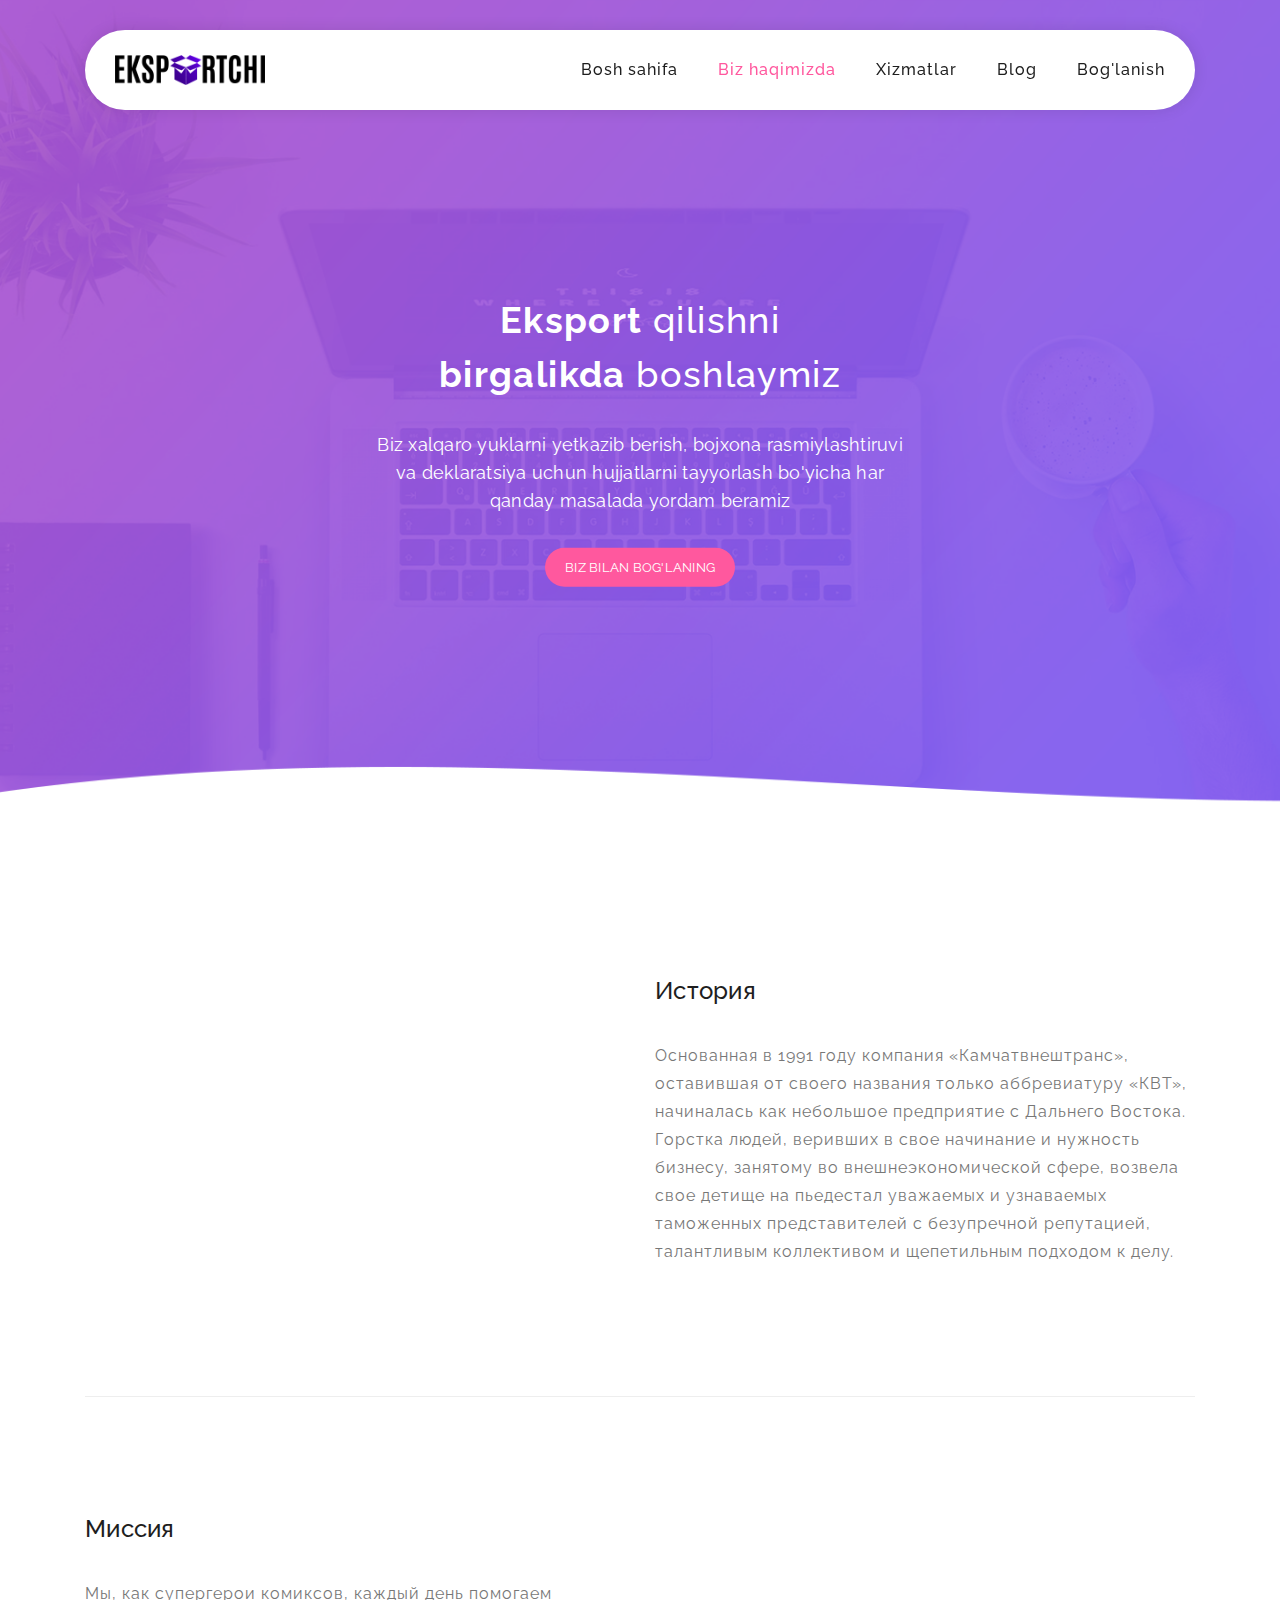
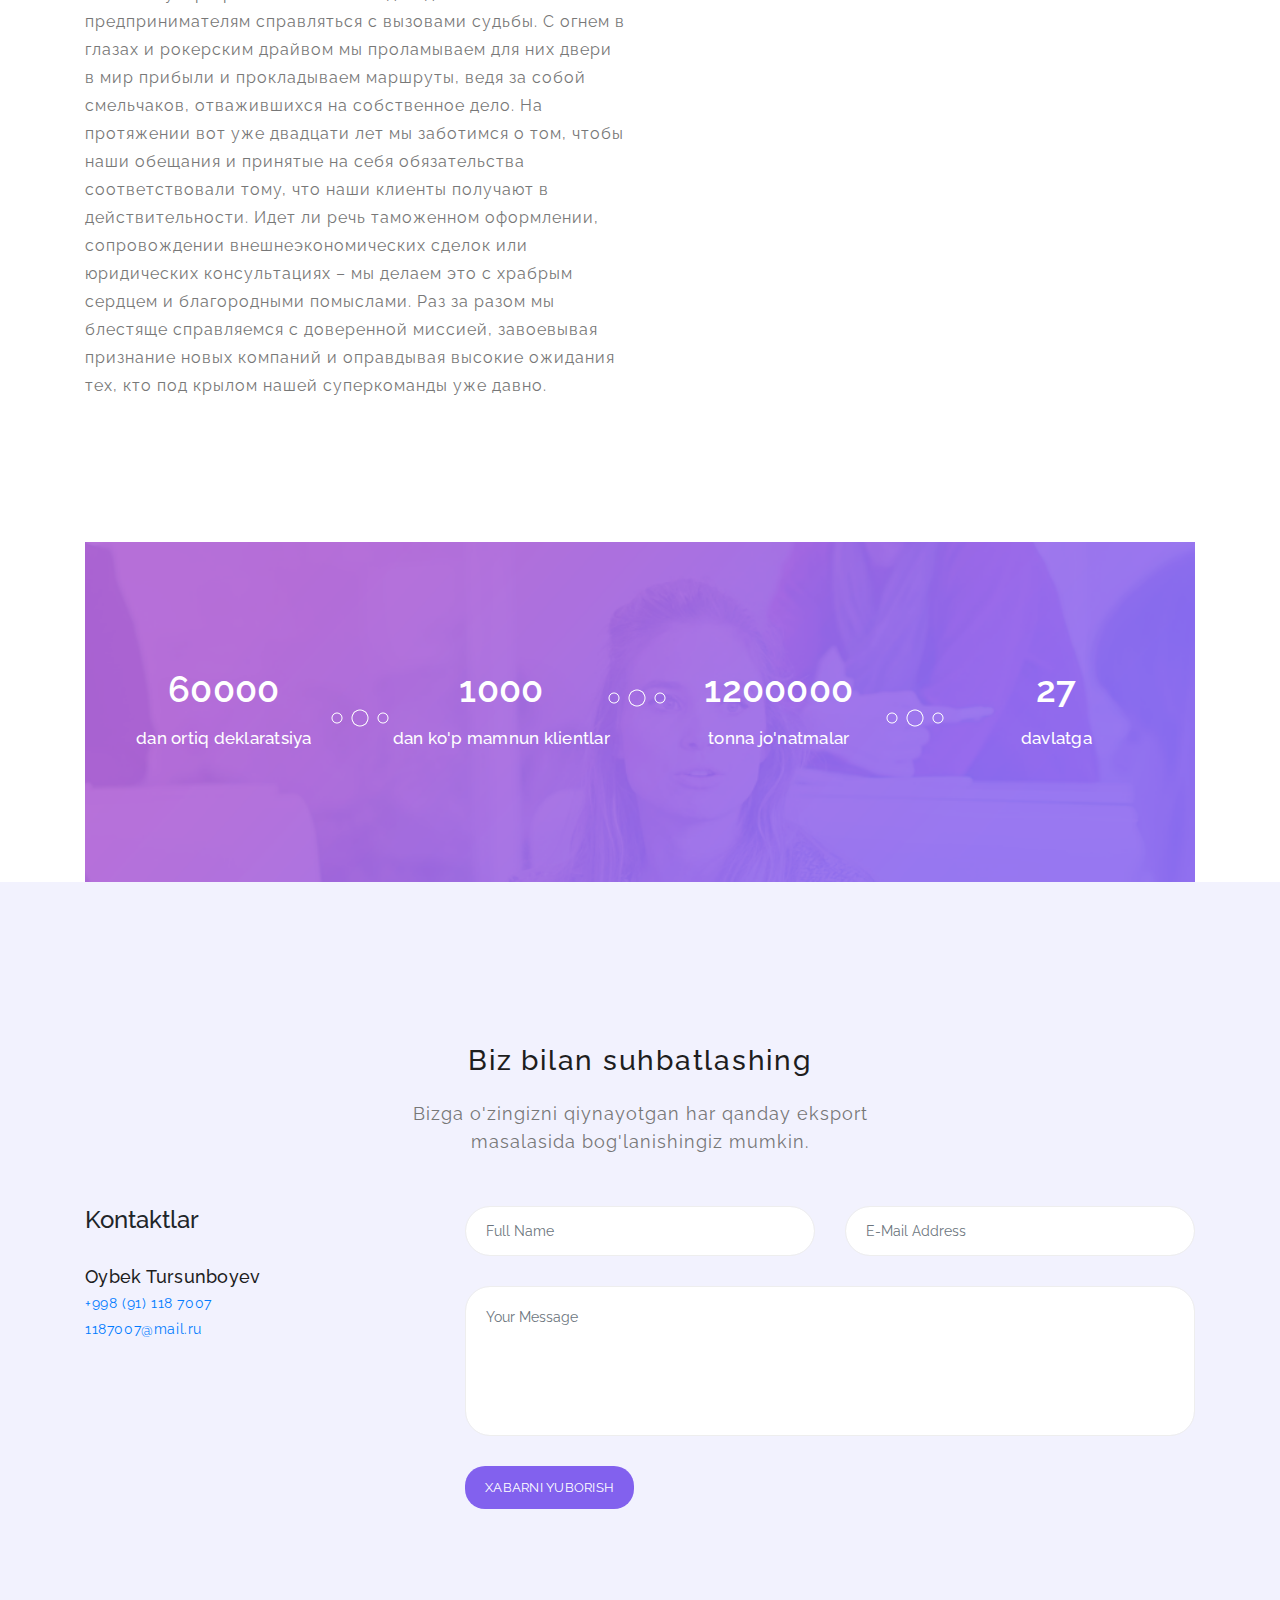
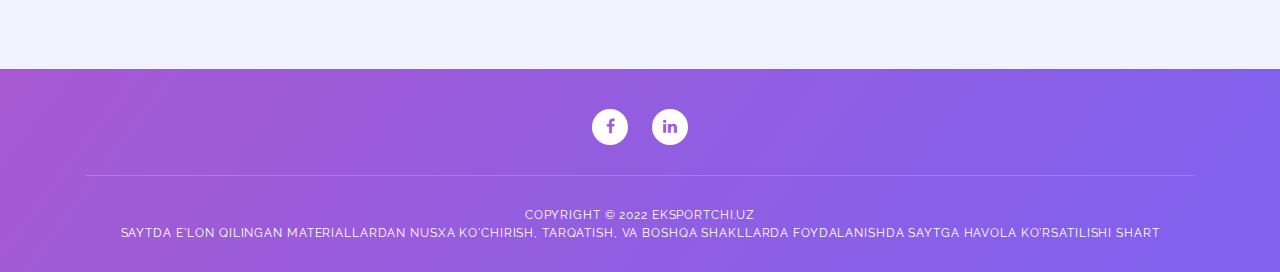
<file: aboutus.html>
<!DOCTYPE html>
<html lang="en">

<head>

    <meta name="title" content="Eksportga ko'maklashish markazi">
    <meta name="description"
        content="Eksportchilar uchun har qanday turdagi maxsulotlarni xorijiy davlatlarga yuborishda amaliy yordam.">
    <meta name="keywords" content="eksport, exsport, deklarant, broker, bojxona, kontrakt, shartnoma">
    <meta name="robots" content="index, follow">
    <meta http-equiv="Content-Type" content="text/html; charset=utf-8">
    <meta name="language" content="Russian">
    <meta name="revisit-after" content="10 days">
    <meta name="author" content="Oybek Tursunboyev">
    <meta charset="utf-8">
    <meta name="viewport" content="width=device-width, initial-scale=1, shrink-to-fit=no">
    <link href="https://fonts.googleapis.com/css?family=Raleway:100,300,400,500,700,900" rel="stylesheet">

    <title>Eksportga ko'maklashish markazi</title>

    <!-- Additional CSS Files -->
    <link rel="apple-touch-icon" sizes="180x180" href="/apple-touch-icon.png">
    <link rel="icon" type="image/png" sizes="32x32" href="/favicon-32x32.png">
    <link rel="icon" type="image/png" sizes="16x16" href="/favicon-16x16.png">
    <link rel="manifest" href="/site.webmanifest">
    <link rel="mask-icon" href="/safari-pinned-tab.svg" color="#5000bb">
    <meta name="msapplication-TileColor" content="#3a0088">
    <meta name="theme-color" content="#3a0088">

    <link rel="stylesheet" type="text/css" href="assets/css/bootstrap.min.css">

    <link rel="stylesheet" type="text/css" href="assets/css/font-awesome.css">

    <link rel="stylesheet" href="assets/css/templatemo-softy-pinko.css">

</head>

<body>

    <!-- ***** Preloader Start ***** -->
    <div id="preloader">
        <div class="jumper">
            <div></div>
            <div></div>
            <div></div>
        </div>
    </div>
    <!-- ***** Preloader End ***** -->


    <!-- ***** Header Area Start ***** -->
    <header class="header-area header-sticky">
        <div class="container">
            <div class="row">
                <div class="col-12">
                    <nav class="main-nav">
                        <!-- ***** Logo Start ***** -->
                        <a href="#" class="logo">
                            <img src="assets/images/logo.png" alt="eksportchi.uz" width="150" />
                        </a>
                        <!-- ***** Logo End ***** -->
                        <!-- ***** Menu Start ***** -->
                        <ul class="nav">
                            <li><a href="/index.html">Bosh sahifa</a></li>
                            <li><a href="/aboutus.html" class="active">Biz haqimizda</a></li>
                            <li><a href="/services.html">Xizmatlar</a></li>
                            <li><a href="/blog.html">Blog</a></li>
                            <li><a href="/contact.html">Bog'lanish</a></li>
                        </ul>
                        <a class='menu-trigger'>
                            <span>Menu</span>
                        </a>
                        <!-- ***** Menu End ***** -->
                    </nav>
                </div>
            </div>
        </div>
    </header>
    <!-- ***** Header Area End ***** -->

    <!-- ***** Welcome Area Start ***** -->
    <div class="welcome-area" id="welcome">

        <!-- ***** Header Text Start ***** -->
        <div class="header-text">
            <div class="container">
                <div class="row">
                    <div class="offset-xl-3 col-xl-6 offset-lg-2 col-lg-8 col-md-12 col-sm-12">
                        <h1><strong>Eksport</strong> qilishni <br> <strong>birgalikda</strong> boshlaymiz
                        </h1>
                        <p>Biz xalqaro yuklarni yetkazib berish, bojxona rasmiylashtiruvi va deklaratsiya uchun
                            hujjatlarni tayyorlash bo'yicha har qanday masalada yordam beramiz</p>
                        <a href="/contact.html" class="main-button-slider">Biz bilan bog'laning</a>
                    </div>
                </div>
            </div>
        </div>
        <!-- ***** Header Text End ***** -->
    </div>
    <!-- ***** Welcome Area End ***** -->

    <!-- ***** Features Big Item Start ***** -->
    <section class="section padding-top-70 padding-bottom-0" id="features">
        <div class="container">
            <div class="row">
                <div class="col-lg-5 col-md-12 col-sm-12 align-self-center"
                    data-scroll-reveal="enter left move 30px over 0.6s after 0.4s">
                    <img src="assets/images/aboutus.webp" class="rounded-lg img-fluid d-block mx-auto" alt="App">
                </div>
                <div class="col-lg-1"></div>
                <div class="col-lg-6 col-md-12 col-sm-12 align-self-center mobile-top-fix">
                    <div class="left-heading">
                        <h2 class="section-title">История</h2>
                    </div>
                    <div class="left-text">
                        <p>Основанная в 1991 году компания «Камчатвнештранс», оставившая от своего названия только
                            аббревиатуру «КВТ», начиналась как небольшое предприятие с Дальнего Востока. Горстка людей,
                            веривших в свое начинание и нужность бизнесу, занятому во внешнеэкономической сфере, возвела
                            свое детище на пьедестал уважаемых и узнаваемых таможенных представителей с безупречной
                            репутацией, талантливым коллективом и щепетильным подходом к делу.</p>
                    </div>
                </div>
            </div>
            <div class="row">
                <div class="col-lg-12">
                    <div class="hr"></div>
                </div>
            </div>
        </div>
    </section>
    <!-- ***** Features Big Item End ***** -->

    <!-- ***** Features Big Item Start ***** -->
    <section class="section padding-bottom-100">
        <div class="container">
            <div class="row">
                <div class="col-lg-6 col-md-12 col-sm-12 align-self-center mobile-bottom-fix">
                    <div class="left-heading">
                        <h2 class="section-title">Миссия</h2>
                    </div>
                    <div class="left-text">
                        <p>Мы, как супергерои комиксов, каждый день помогаем предпринимателям справляться с вызовами
                            судьбы. С огнем в глазах и рокерским драйвом мы проламываем для них двери в мир прибыли и
                            прокладываем маршруты, ведя за собой смельчаков, отважившихся на собственное дело. На
                            протяжении вот уже двадцати лет мы заботимся о том, чтобы наши обещания и принятые на себя
                            обязательства соответствовали тому, что наши клиенты получают в действительности. Идет ли
                            речь таможенном оформлении, сопровождении внешнеэкономических сделок или юридических
                            консультациях – мы делаем это с храбрым сердцем и благородными помыслами. Раз за разом мы
                            блестяще справляемся с доверенной миссией, завоевывая признание новых компаний и оправдывая
                            высокие ожидания тех, кто под крылом нашей суперкоманды уже давно.</p>
                    </div>
                </div>
                <div class="col-lg-1"></div>
                <div class="col-lg-5 col-md-12 col-sm-12 align-self-center mobile-bottom-fix-big"
                    data-scroll-reveal="enter right move 30px over 0.6s after 0.4s">
                    <img src="assets/images/aboutus-img.webp" class="rounded-lg img-fluid d-block mx-auto" alt="App">
                </div>
            </div>
        </div>
    </section>
    <!-- ***** Features Big Item End ***** -->

    <div class="container">
        <div class="stats counter">
            <div class="stats__content content">
                <div class="row w-100 m-0">
                    <div class="col-lg-3 col-md-6 col-sm-12">
                        <div class="count-item decoration-bottom">
                            <strong>60000</strong>
                            <span>dan ortiq deklaratsiya</span>
                        </div>
                    </div>
                    <div class="col-lg-3 col-md-6 col-sm-12">
                        <div class="count-item decoration-top">
                            <strong>1000</strong>
                            <span>dan ko'p mamnun klientlar</span>
                        </div>
                    </div>
                    <div class="col-lg-3 col-md-6 col-sm-12">
                        <div class="count-item decoration-bottom">
                            <strong>1200000</strong>
                            <span>tonna jo'natmalar</span>
                        </div>
                    </div>
                    <div class="col-lg-3 col-md-6 col-sm-12">
                        <div class="count-item">
                            <strong>27</strong>
                            <span>davlatga</span>
                        </div>
                    </div>
                </div>
            </div>
        </div>
    </div>

    <!-- ***** Contact Us Start ***** -->
    <section class="section colored" id="contact-us">
        <div class="container">
            <!-- ***** Section Title Start ***** -->
            <div class="row">
                <div class="col-lg-12">
                    <div class="center-heading">
                        <h2 class="section-title">Biz bilan suhbatlashing</h2>
                    </div>
                </div>
                <div class="offset-lg-3 col-lg-6">
                    <div class="center-text">
                        <p>Bizga o'zingizni qiynayotgan har qanday eksport masalasida bog'lanishingiz mumkin.</p>
                    </div>
                </div>
            </div>
            <!-- ***** Section Title End ***** -->

            <div class="row">
                <!-- ***** Contact Text Start ***** -->
                <div class="col-lg-4 col-md-6 col-sm-12">
                    <h4 class="margin-bottom-30">Kontaktlar</h4>
                    <div class="contact-text">
                        <h5>Oybek Tursunboyev</h5>
                        <a href="tel:+998911187007">+998 (91) 118 7007</a><br>
                        <a href="mailto:1187007@mail.ru">1187007@mail.ru</a>
                    </div>
                </div>
                <!-- ***** Contact Text End ***** -->

                <!-- ***** Contact Form Start ***** -->
                <div class="col-lg-8 col-md-6 col-sm-12">
                    <div class="contact-form">
                        <form id="contact" action="" method="get">
                            <div class="row">
                                <div class="col-lg-6 col-md-12 col-sm-12">
                                    <fieldset>
                                        <input name="name" type="text" class="form-control" id="name"
                                            placeholder="Full Name" required="">
                                    </fieldset>
                                </div>
                                <div class="col-lg-6 col-md-12 col-sm-12">
                                    <fieldset>
                                        <input name="email" type="email" class="form-control" id="email"
                                            placeholder="E-Mail Address" required="">
                                    </fieldset>
                                </div>
                                <div class="col-lg-12">
                                    <fieldset>
                                        <textarea name="message" rows="6" class="form-control" id="message"
                                            placeholder="Your Message" required=""></textarea>
                                    </fieldset>
                                </div>
                                <div class="col-lg-12">
                                    <fieldset>
                                        <button type="submit" id="form-submit" class="main-button">Xabarni
                                            yuborish</button>
                                    </fieldset>
                                </div>
                            </div>
                        </form>
                    </div>
                </div>
                <!-- ***** Contact Form End ***** -->
            </div>
        </div>
    </section>
    <!-- ***** Contact Us End ***** -->

    <!-- ***** Footer Start ***** -->
    <footer>
        <div class="container">
            <div class="rows">
                <div class="col-lg-12 col-md-12 col-sm-12">
                    <ul class="social">
                        <li><a href="#"><i class="fa fa-facebook"></i></a></li>
                        <li><a href="#"><i class="fa fa-linkedin"></i></a></li>
                    </ul>
                </div>
            </div>
            <div class="row">
                <div class="col-lg-12">
                    <p class="copyright">Copyright &copy; 2022 eksportchi.uz <br> Saytda e`lon qilingan
                        materiallardan
                        nusxa ko'chirish, tarqatish, va boshqa shakllarda foydalanishda saytga havola ko'rsatilishi
                        shart</p>
                </div>
            </div>
        </div>
    </footer>

    <!-- jQuery -->
    <script src="assets/js/jquery-2.1.0.min.js"></script>

    <!-- Bootstrap -->
    <script src="assets/js/popper.js"></script>
    <script src="assets/js/bootstrap.min.js"></script>

    <!-- Plugins -->
    <script src="assets/js/scrollreveal.min.js"></script>
    <script src="assets/js/waypoints.min.js"></script>
    <script src="assets/js/jquery.counterup.min.js"></script>
    <script src="assets/js/imgfix.min.js"></script>

    <!-- Global Init -->
    <script src="assets/js/custom.js"></script>

</body>

</html>
</file>
<file: assets/css/templatemo-softy-pinko.css>
/*

Softy Pinko

https://templatemo.com/tm-535-softy-pinko

*/
/* ---------------------------------------------
Table of contents
------------------------------------------------
01. font & reset css
02. reset
03. global styles
04. header
05. welcome
06. features
07. team
08. pricing
09. blog
10. contact
11. footer
12. preloader

--------------------------------------------- */
/* 
---------------------------------------------
font & reset css
--------------------------------------------- 
*/
@import url("https://fonts.googleapis.com/css?family=Raleway:100,300,400,500,700,900");
/* 
---------------------------------------------
reset
--------------------------------------------- 
*/
html, body, div, span, applet, object, iframe, h1, h2, h3, h4, h5, h6, p, blockquote, div
pre, a, abbr, acronym, address, big, cite, code, del, dfn, em, font, img, ins, kbd, q,
s, samp, small, strike, strong, sub, sup, tt, var, b, u, i, center, dl, dt, dd, ol, ul, li,
figure, header, nav, section, article, aside, footer, figcaption {
  margin: 0;
  padding: 0;
  border: 0;
  outline: 0;
}

.clearfix:after {
  content: ".";
  display: block;
  clear: both;
  visibility: hidden;
  line-height: 0;
  height: 0;
}

.clearfix {
  display: inline-block;
}

html[xmlns] .clearfix {
  display: block;
}

* html .clearfix {
  height: 1%;
}

ul, li {
  padding: 0;
  margin: 0;
  list-style: none;
}

header, nav, section, article, aside, footer, hgroup {
  display: block;
}

* {
  box-sizing: border-box;
}

html, body {
  font-family: "Raleway", sans-serif;
  font-weight: 400;
  background-color: #fff;
  font-size: 16px;
  -ms-text-size-adjust: 100%;
  -webkit-font-smoothing: antialiased;
  -moz-osx-font-smoothing: grayscale;
}

a {
  text-decoration: none !important;
}

h1, h2, h3, h4, h5, h6 {
  margin-top: 0px;
  margin-bottom: 0px;
}

ul {
  margin-bottom: 0px;
}

/* 
---------------------------------------------
global styles
--------------------------------------------- 
*/
html,
body {
  background: #fff;
  font-family: "Raleway", sans-serif;
}

::selection {
  background: #ff589e;
  color: #fff;
}

::-moz-selection {
  background: #ff589e;
  color: #fff;
}

.section {
  position: relative;
  padding-top: 100px;
  padding-bottom: 80px;
}

.section.colored {
  background: #f2f2fe;
}

.hr {
  bottom: 0px;
  width: 100%;
  height: 1px;
  margin-top: 100px;
  border-bottom: 1px solid #eee;
}

.left-heading.light .section-title {
  color: #ffffff;
}

.left-heading .section-title {
  font-weight: 500;
  font-size: 24px;
  line-height: 42px;
  color: #1e1e1e;
  letter-spacing: 0.25px;
  margin-bottom: 30px;
  position: relative;
}

.center-heading {
  text-align: center;
}

.center-heading .section-title {
  font-weight: 500;
  font-size: 28px;
  color: #1e1e1e;
  letter-spacing: 1.75px;
  line-height: 38px;
  margin-bottom: 20px;
}

.center-heading.colored .section-title {
  color: #ffffff;
}

.center-text {
  text-align: center;
  font-weight: 400;
  font-size: 16px;
  color: #777;
  line-height: 28px;
  letter-spacing: 1px;
  margin-bottom: 50px;
}

.center-text.colored {
  color: #fff;
}

.center-text p {
  font-size: 18px;
  color: #777;
  margin-bottom: 30px;
}

.left-text {
  font-weight: 400;
  font-size: 16px;
  color: #777;
  line-height: 28px;
  letter-spacing: 1px;
}

.left-text.light {
  color: #fff;
}

.left-text p {
  margin-bottom: 30px;
}

.left-text p.dark {
  color: #3B566E;
}

.padding-bottom-top-60 {
  padding-top: 60px !important;
  padding-bottom: 60px !important;
}

.padding-bottom-80 {
  padding-bottom: 80px !important;
}

.padding-bottom-100 {
  padding-bottom: 100px !important;
}

.border-bottom {
  border-bottom: 1px solid #eee !important;
}

.mbottom-30 {
  margin-bottom: 30px !important;
}

.align-self-center {
  -ms-flex-item-align: center !important;
  align-self: center !important;
}

.align-self-bottom {
  -ms-flex-item-align: flex-end !important;
  align-self: flex-end !important;
}

.padding-bottom-0 {
  padding-bottom: 0px !important;
}

.padding-top-0 {
  padding-top: 0px !important;
}

.padding-top-80 {
  padding-top: 80px !important;
}

.padding-top-70 {
  padding-top: 70px !important;
}

.padding-top-20 {
  padding-top: 20px !important;
}

.margin-bottom-0 {
  margin-bottom: 0px !important;
}

.margin-bottom-30 {
  margin-bottom: 30px !important;
}

.margin-top-30 {
  margin-top: 30px !important;
}

.margin-top-15 {
  margin-top: 15px !important;
}

.margin-bottom-45 {
  margin-bottom: 45px !important;
}

.margin-bottom-20 {
  margin-bottom: 20px !important;
}

.margin-bottom-60 {
  margin-bottom: 60px !important;
}

.margin-bottom-100 {
  margin-bottom: 100px !important;
}

@media (max-width: 991px) {
  html, body {
    overflow-x: hidden;
  }
  .mobile-top-fix {
    margin-top: 30px;
    margin-bottom: 0px;
  }
  .mobile-bottom-fix {
    margin-bottom: 30px;
  }
  .mobile-bottom-fix-big {
    margin-bottom: 60px;
  }
}

a.main-button-slider {
  font-size: 13px;
  border-radius: 20px;
  padding: 12px 20px;
  background-color: #ff589e;
  text-transform: uppercase;
  color: #fff;
  letter-spacing: 0.25px;
  -webkit-transition: all 0.3s ease 0s;
  -moz-transition: all 0.3s ease 0s;
  -o-transition: all 0.3s ease 0s;
  transition: all 0.3s ease 0s;
}

a.main-button-slider:hover {
  background-color: #8261ee;
}

a.main-button {
  font-size: 13px;
  border-radius: 20px;
  padding: 12px 20px;
  background-color: #8261ee;
  text-transform: uppercase;
  color: #fff;
  letter-spacing: 0.25px;
  -webkit-transition: all 0.3s ease 0s;
  -moz-transition: all 0.3s ease 0s;
  -o-transition: all 0.3s ease 0s;
  transition: all 0.3s ease 0s;
}

a.main-button:hover {
  background-color: #ff589e;
}

button.main-button {
  outline: none;
  border: none;
  cursor: pointer;
  font-size: 13px;
  border-radius: 20px;
  padding: 12px 20px;
  background-color: #8261ee;
  text-transform: uppercase;
  color: #fff;
  letter-spacing: 0.25px;
  -webkit-transition: all 0.3s ease 0s;
  -moz-transition: all 0.3s ease 0s;
  -o-transition: all 0.3s ease 0s;
  transition: all 0.3s ease 0s;
}

button.main-button:hover {
  background-color: #ff589e;
}


/* 
---------------------------------------------
header
--------------------------------------------- 
*/
.header-area {
  position: fixed;
  top: 30px;
  left: 0px;
  right: 0px;
  z-index: 100;
  height: 100px;
  -webkit-transition: all 0.3s ease 0s;
  -moz-transition: all 0.3s ease 0s;
  -o-transition: all 0.3s ease 0s;
  transition: all 0.3s ease 0s;
}

.header-area .main-nav {
  box-shadow: 0px 0px 15px rgba(0,0,0,0.1);
  border-radius: 40px;
  min-height: 80px;
  background: #fff;
}

.header-area .main-nav .logo {
  float: left;
  margin-top: 37px;
  -webkit-transition: all 0.3s ease 0s;
  -moz-transition: all 0.3s ease 0s;
  -o-transition: all 0.3s ease 0s;
  transition: all 0.3s ease 0s;
  margin-left: 30px;
}

.header-area .main-nav .logo img {
  -webkit-transition: all 0.3s ease 0s;
  -moz-transition: all 0.3s ease 0s;
  -o-transition: all 0.3s ease 0s;
  transition: all 0.3s ease 0s;
}

.header-area .main-nav .nav {
  float: right;
  margin-top: 27px;
  margin-left: 0px;
  margin-right: 30px;
  -webkit-transition: all 0.3s ease 0s;
  -moz-transition: all 0.3s ease 0s;
  -o-transition: all 0.3s ease 0s;
  transition: all 0.3s ease 0s;
  position: relative;
  z-index: 999;
}

.header-area .main-nav .nav li {
  padding-left: 20px;
  padding-right: 20px;
}

.header-area .main-nav .nav li:last-child {
  padding-right: 0px;
}

.header-area .main-nav .nav li a {
  display: block;
  font-weight: 500;
  font-size: 16px;
  color: #fff;
  -webkit-transition: all 0.3s ease 0s;
  -moz-transition: all 0.3s ease 0s;
  -o-transition: all 0.3s ease 0s;
  transition: all 0.3s ease 0s;
  height: 40px;
  line-height: 40px;
  border: transparent;
  letter-spacing: 1px;
}

.header-area .main-nav .nav li a:hover {
  color: #ff589e;
}

.header-area .main-nav .menu-trigger {
  cursor: pointer;
  display: block;
  position: absolute;
  top: 23px;
  width: 32px;
  height: 40px;
  text-indent: -9999em;
  z-index: 99;
  right: 40px;
  display: none;
}

.header-area .main-nav .menu-trigger span,
.header-area .main-nav .menu-trigger span:before,
.header-area .main-nav .menu-trigger span:after {
  -moz-transition: all 0.4s;
  -o-transition: all 0.4s;
  -webkit-transition: all 0.4s;
  transition: all 0.4s;
  background-color: #3B566E;
  display: block;
  position: absolute;
  width: 30px;
  height: 2px;
  left: 0;
}

.header-area .main-nav .menu-trigger span:before,
.header-area .main-nav .menu-trigger span:after {
  -moz-transition: all 0.4s;
  -o-transition: all 0.4s;
  -webkit-transition: all 0.4s;
  transition: all 0.4s;
  background-color: #3B566E;
  display: block;
  position: absolute;
  width: 30px;
  height: 2px;
  left: 0;
  width: 75%;
}

.header-area .main-nav .menu-trigger span:before,
.header-area .main-nav .menu-trigger span:after {
  content: "";
}

.header-area .main-nav .menu-trigger span {
  top: 16px;
}

.header-area .main-nav .menu-trigger span:before {
  -moz-transform-origin: 33% 100%;
  -ms-transform-origin: 33% 100%;
  -webkit-transform-origin: 33% 100%;
  transform-origin: 33% 100%;
  top: -10px;
  z-index: 10;
}

.header-area .main-nav .menu-trigger span:after {
  -moz-transform-origin: 33% 0;
  -ms-transform-origin: 33% 0;
  -webkit-transform-origin: 33% 0;
  transform-origin: 33% 0;
  top: 10px;
}

.header-area .main-nav .menu-trigger.active span,
.header-area .main-nav .menu-trigger.active span:before,
.header-area .main-nav .menu-trigger.active span:after {
  background-color: transparent;
  width: 100%;
}

.header-area .main-nav .menu-trigger.active span:before {
  -moz-transform: translateY(6px) translateX(1px) rotate(45deg);
  -ms-transform: translateY(6px) translateX(1px) rotate(45deg);
  -webkit-transform: translateY(6px) translateX(1px) rotate(45deg);
  transform: translateY(6px) translateX(1px) rotate(45deg);
  background-color: #3B566E;
}

.header-area .main-nav .menu-trigger.active span:after {
  -moz-transform: translateY(-6px) translateX(1px) rotate(-45deg);
  -ms-transform: translateY(-6px) translateX(1px) rotate(-45deg);
  -webkit-transform: translateY(-6px) translateX(1px) rotate(-45deg);
  transform: translateY(-6px) translateX(1px) rotate(-45deg);
  background-color: #3B566E;
}

.header-area.header-sticky {
  min-height: 80px;
}

.header-area.header-sticky .logo {
  margin-top: 25px;
}

.header-area.header-sticky .nav {
  margin-top: 20px !important;
}

.header-area.header-sticky .nav li a {
  color: #1e1e1e;
}

.header-area.header-sticky .nav li a.active {
  color: #ff589e;
}

@media (max-width: 1200px) {
  .header-area .main-nav .nav li {
    padding-left: 12px;
    padding-right: 12px;
  }
  .header-area .main-nav:before {
    display: none;
  }
}

@media (max-width: 991px) {
  .header-area {
    padding: 0px 15px;
    height: 80px;
    box-shadow: none;
    text-align: center;
  }
  .header-area .container {
    padding: 0px;
  }
  .header-area .logo {
    margin-top: 27px !important;
    margin-left: 30px;
  }
  .header-area .menu-trigger {
    display: block !important;
  }
  .header-area .main-nav {
    overflow: hidden;
  }
  .header-area .main-nav .nav {
    float: none;
    width: 100%;
    margin-top: 80px !important;
    display: none;
    -webkit-transition: all 0s ease 0s;
    -moz-transition: all 0s ease 0s;
    -o-transition: all 0s ease 0s;
    transition: all 0s ease 0s;
    margin-left: 0px;
  }
  .header-area .main-nav .nav li:first-child {
    border-top: 1px solid #eee;
  }
  .header-area .main-nav .nav li {
    width: 100%;
    background: #fff;
    border-bottom: 1px solid #eee;
    padding-left: 0px !important;
    padding-right: 0px !important;
  }
  .header-area .main-nav .nav li a {
    height: 50px !important;
    line-height: 50px !important;
    padding: 0px !important;
    border: none !important;
    background: #fff !important;
    color: #3B566E !important;
  }
  .header-area .main-nav .nav li a:hover {
    background: #eee !important;
  }
}

@media (min-width: 992px) {
  .header-area .main-nav .nav {
    display: flex !important;
  }
}

/* 
---------------------------------------------
welcome
--------------------------------------------- 
*/
.welcome-area {
  overflow: hidden;
  position: relative;
  display: flex;
  align-items: center;
  justify-content: center;
  background-image: url(../images/banner-bg.png);
  background-repeat: no-repeat;
  background-position: center center;
  background-size: cover; 
  height: 100vh;
}

.welcome-area .header-text {
  position: absolute;
  top: 50%;
  transform: translateY(-55%);
  text-align: center;
  width: 100%;
}

.welcome-area .header-text h1 {
  font-weight: 500;
  font-size: 36px;
  line-height: 54px;
  letter-spacing: 1.4px;
  margin-bottom: 30px;
  color: #fff;
}

.welcome-area .header-text p {
  font-weight: 400;
  font-size: 18px;
  color: #fff;
  line-height: 28px;
  letter-spacing: 0.25px;
  margin-bottom: 40px;
  position: relative;
}

@media (max-width: 991px) {
  .welcome-area .header-text {
    top: 65% !important;
    transform: perspective(1px) translateY(-60%) !important;
    text-align: center;
  }
  .welcome-area .header-text h1 {
    text-align: center;
    color: #fff;
    margin-bottom: 15px;
  }
  .welcome-area .header-text h1 span {
    color: #fff;
  }
  .welcome-area .header-text p {
    text-align: center;
    color: #fff;
    margin-bottom: 20px;
  }
}

@media (max-width: 820px) {
  .welcome-area .header-text {
    top: 65% !important;
    transform: perspective(1px) translateY(-60%) !important;
  }
   .welcome-area .header-text h1 {
    font-size: 22px;
    line-height: 30px;
    margin-bottom: 15px;
  }
  .welcome-area .header-text p {
    margin-bottom: 20px;
  }
}

@media (max-width: 765px) {
  .welcome-area {
    margin-bottom: 100px;
  }
  .welcome-area .header-text {
    top: 50% !important;
    transform: perspective(1px) translateY(-50%) !important;
    text-align: center;
  }
  .welcome-area .header-text .buttons {
    display: none;
  }
  .welcome-area .header-text h1 {
    font-weight: 600;
    font-size: 24px !important;
    line-height: 30px !important;
    margin-bottom: 30px !important;
  }
  .welcome-area .header-text h1 span {
    color: #fff;
  }
  .welcome-area .header-text p {
    text-align: center;
    color: #fff;
    font-size: 14px;
    line-height: 22px;
    margin-bottom: 40px;
  }
}


/* 
---------------------------------------------
features
--------------------------------------------- 
*/
.features-small-item {
  cursor: pointer;
  display: block;
  background: #FFFFFF;
  box-shadow: 0 2px 48px 0 rgba(0, 0, 0, 0.10);
  -webkit-border-radius: 20px;
  -moz-border-radius: 20px;
  border-radius: 20px;
  padding: 30px;
  text-align: center;
  -webkit-transition: all 0.3s ease 0s;
  -moz-transition: all 0.3s ease 0s;
  -o-transition: all 0.3s ease 0s;
  transition: all 0.3s ease 0s;
  position: relative;
  margin-bottom: 30px;
}

.features-small-item:hover .icon {
  background-color: #ff589e;
}

.features-small-item .icon {
  -webkit-transition: all 0.3s ease 0s;
  -moz-transition: all 0.3s ease 0s;
  -o-transition: all 0.3s ease 0s;
  transition: all 0.3s ease 0s;
  width: 90px;
  height: 90px;
  line-height: 90px;
  margin: auto;
  position: relative;
  margin-bottom: 30px;
  background: #8261ee;
  -webkit-border-radius: 50%;
  -moz-border-radius: 50%;
  border-radius: 50%;
}

.features-small-item .icon i {
  font-size: 18px;
  color: #fff;
}

.features-small-item .features-title {
  font-weight: 500;
  font-size: 18px;
  color: #1e1e1e;
  letter-spacing: 0.7px;
  margin-bottom: 15px;
  position: relative;
  z-index: 2;
}

.features-small-item p {
  font-weight: 400;
  font-size: 13px;
  color: #777;
  letter-spacing: 0.5px;
  line-height: 25px;
  position: relative;
  z-index: 2;
}

.features-small-item a {
  float: right;
  position: relative;
  z-index: 2;
}

.home-feature {
  padding-bottom: 0px;
  padding-top: 30px;
  margin-top: -220px;
  z-index: 9;
}

@media (max-width: 991px) {
  .home-feature {
    padding-bottom: 0px;
    padding-top: 0px;
    margin-top: 0px;
  }
}

/* 
---------------------------------------------
parallax & home seperator
--------------------------------------------- 
*/
.mini {
  min-height: 215px;
  overflow: hidden;
  position: relative;
  padding-top: 90px;
  padding-bottom: 90px;
}

.mini:before {
  content: '';
  position: absolute;
  width: 140%;
  height: 140%;
  opacity: .95;
  background-repeat: no-repeat;
  background-size: cover;
  background-position: center center;
  background-image: url(../images/work-process-bg.png);
  z-index: 2;
  top: -20%;
  left: -20%;
}

.mini .mini-content {
  position: relative;
  z-index: 3;
}

.mini .mini-content .info {
  text-align: center;
  color: #fff;
  padding-top: 20px;
  padding-bottom: 20px;
}

.mini .mini-content .info small {
  display: block;
  font-weight: 400;
  font-size: 13px;
  margin-bottom: 5px;
}

.mini .mini-content .info strong {
  font-weight: 700;
  font-size: 17px;
  margin-bottom: 40px;
  display: block;
}

.mini .mini-content .info h1 {
  color: #fff;
  font-weight: 500;
  font-size: 28px;
  letter-spacing: 0.25px;
  margin-bottom: 30px;
}

.mini .mini-content .info p {
  letter-spacing: 1px;
  margin-bottom: 40px;
  color: #fff;
  letter-spacing: 0.25px;
  line-height: 26px;
  font-weight: 400;
  font-size: 16px;
}

.mini .mini-content .info p span {
  text-decoration: underline;
}

.mini .mini-content .mini-box {
  display: block;
  background: #fff;
  padding: 20px;
  border-radius: 20px;
  box-shadow: 0 2px 48px 0 rgba(0, 0, 0, 0.08);
  margin-bottom: 30px;
  position: relative;
  -webkit-transition: all 0.3s ease 0s;
  -moz-transition: all 0.3s ease 0s;
  -o-transition: all 0.3s ease 0s;
  transition: all 0.3s ease 0s;
  text-align: center;
}

.mini .mini-content .mini-box:hover {
  margin-top: -10px;
}

.mini .mini-content .mini-box:before {
  content: '';
  position: absolute;
  z-index: -1;
  background: #fff;
  width: 100%;
  opacity: .15;
  height: 100%;
  bottom: -10px;
  left: 0px;
  right: -20px;
  margin: auto;
  border-radius: 20px;
}

.mini .mini-content .mini-box i {
  display: block;
  font-size: 20px;
  margin-bottom: 15px;
}

.mini .mini-content .mini-box span {
  display: block;
  font-weight: 400;
  font-size: 14px;
  color: #777;
  letter-spacing: .75px;
}

.mini .mini-content .mini-box strong {
  display: block;
  font-weight: 400;
  font-size: 17px;
  color: #1e1e1e;
  letter-spacing: 0.25px;
  margin-bottom: 5px;
  margin-top: 20px;
}

.counter {
  overflow: hidden;
  position: relative;
}

.counter:before {
  content: '';
  position: absolute;
  width: 140%;
  height: 140%;
  opacity: .90;
  background-image: url(../images/fun-facts-bg.png);
  background-repeat: no-repeat;
  background-size: cover;
  background-position: center center;
  z-index: 2;
  top: -20%;
  left: -20%;
}

.counter .content {
  position: relative;
  z-index: 3;
  width: 100%;
}

.counter .content .count-item {
  height: 340px;
  position: relative;
  float: left;
  width: 100%;
}

.counter .content .count-item.decoration-bottom {
  position: relative;
}

.counter .content .count-item.decoration-bottom:after {
  content: '';
  position: absolute;
  width: 70%;
  height: 32px;
  top: 160px;
  left: 70%;
  background: url(../images/circle-dec.png) center center no-repeat;
  -webkit-transition: all 0.3s ease 0s;
  -moz-transition: all 0.3s ease 0s;
  -o-transition: all 0.3s ease 0s;
  transition: all 0.3s ease 0s;
}

.counter .content .count-item.decoration-top {
  position: relative;
}

.counter .content .count-item.decoration-top:after {
  content: '';
  position: absolute;
  width: 70%;
  height: 32px;
  top: 140px;
  left: 70%;
  background: url(../images/circle-dec.png) center center no-repeat;
  -webkit-transition: all 0.3s ease 0s;
  -moz-transition: all 0.3s ease 0s;
  -o-transition: all 0.3s ease 0s;
  transition: all 0.3s ease 0s;
}

.counter .content .count-item:hover strong {
  margin-top: 110px;
}

.counter .content .count-item strong {
  display: block;
  text-align: center;
  font-weight: 600;
  font-size: 36px;
  letter-spacing: 0.25px;
  margin-bottom: 10px;
  color: #fff;
  margin-top: 120px;
  -webkit-transition: all 0.3s ease 0s;
  -moz-transition: all 0.3s ease 0s;
  -o-transition: all 0.3s ease 0s;
  transition: all 0.3s ease 0s;
}

.counter .content .count-item span {
  display: block;
  text-align: center;
  color: #fff;
  font-weight: 500;
  font-size: 17px;
  letter-spacing: 0.25px;
}

@media (max-width: 991px) {
  .parallax {
    padding-top: 60px;
    padding-bottom: 60px;
    min-height: auto;
  }
  .parallax .content {
    position: relative !important;
    top: 0% !important;
    transform: perspective(1px) translateY(0%) !important;
  }
  .counter {
    padding-top: 60px;
    padding-bottom: 60px;
  }
  .counter .content {
    position: relative !important;
    top: 0% !important;
    transform: perspective(1px) translateY(0%) !important;
  }
  .counter .content .count-item {
    height: auto;
    padding-top: 20px;
    padding-bottom: 20px;
  }
  .counter .content .count-item:hover strong {
    margin-top: 0px;
  }
  .counter .content .count-item:before {
    display: none;
  }
  .counter .content .count-item:after {
    display: none;
  }
  .counter .content .count-item strong {
    margin-top: 0px;
  }
}

/* 
---------------------------------------------
team
--------------------------------------------- 
*/
.team-item {
  background: #fff;
  box-shadow: 0 2px 48px 0 rgba(0, 0, 0, 0.10);
  border-radius: 20px;
  position: relative;
  margin-bottom: 30px;
  padding-bottom: 25px;
}

.team-item:hover .team-content .team-info {
  margin-left: 30px;
}

.team-item i {
  display: block;
  margin-left: 25px;
  margin-top: 25px;
  font-size: 30px;
  color: #4E47DE;
  text-align: center;
}

.team-item .user-image {
  width: 60px;
  height: 60px;
  overflow: hidden;
  -webkit-border-radius: 100px;
  -moz-border-radius: 100px;
  border-radius: 100px;
  -webkit-transition: all 0.3s ease 0s;
  -moz-transition: all 0.3s ease 0s;
  -o-transition: all 0.3s ease 0s;
  transition: all 0.3s ease 0s;
  margin-left: 25px;
  float: left;
}

.team-item .team-content {
  text-align: left;
  overflow: hidden;
}

.team-item .team-content .team-info {
  float: left;
  margin-left: 20px;
  margin-top: 8px;
  -webkit-transition: all 0.3s ease 0s;
  -moz-transition: all 0.3s ease 0s;
  -o-transition: all 0.3s ease 0s;
  transition: all 0.3s ease 0s;
}

.team-item .team-content .team-info .user-name {
  display: block;
  font-weight: 400;
  font-size: 17px;
  color: #1e1e1e;
  letter-spacing: 0.25px;
  margin-bottom: 5px;
}

.team-item .team-content .team-info span {
  display: block;
  font-weight: 400;
  font-size: 15px;
  color: #ff589e;
  letter-spacing: 0.25px;
}

.team-item .team-content p {
  margin-top: 25px;
  padding-left: 25px;
  padding-right: 25px;
  margin-bottom: 25px;
  font-weight: 400;
  font-size: 15px;
  color: #777;
  letter-spacing: 0.6px;
  line-height: 26px;
}

/* 
---------------------------------------------
pricing
--------------------------------------------- 
*/
.pricing-item {
  background: #FFFFFF;
  box-shadow: 0 2px 48px 0 rgba(0, 0, 0, 0.1);
  border-radius: 20px;
  margin-bottom: 30px;
  margin-top: 20px;
  padding: 30px 0px 40px 0px;
}

.pricing-item.active .pricing-header {
  position: relative;
}

.pricing-item.active .pricing-header .pricing-title {
  color: #1e1e1e;
}

.pricing-item.active .pricing-body .price-wrapper {
  background-color: #ff589e;
}

.pricing-item.active .pricing-body .price-wrapper .currency {
  color: #fff;
}

.pricing-item.active .pricing-body .price-wrapper .price {
  color: #fff;
}

.pricing-item.active .pricing-body .price-wrapper .period {
  color: #fff;
}

.pricing-item .pricing-header {
  text-align: center;
  display: block;
  position: relative;
  padding-bottom: 10px;
}

.pricing-item .pricing-header .pricing-title {
  font-weight: 500;
  font-size: 17px;
  letter-spacing: 0.25px;
  color: #1e1e1e;
  width: 180px;
  height: 40px;
  line-height: 40px;
  left: 0px;
  right: 0px;
  margin: auto;
}

.pricing-item .pricing-body {
  margin-bottom: 40px;
}

.pricing-item .pricing-body .price-wrapper {
  text-align: center;
  padding-top: 20px;
  padding-bottom: 13px;
  background: #8261ee;
  width: 80%;
  margin: auto;
  margin-bottom: 40px;
  margin-top: 5px;
  border-radius: 20px;
}

.pricing-item .pricing-body .price-wrapper .currency {
  height: 47px;
  font-weight: 500;
  font-size: 32px;
  color: #fff;
  position: relative;
  top: -1px;
}

.pricing-item .pricing-body .price-wrapper .price {
  font-weight: 500;
  font-size: 28px;
  color: #fff;
}

.pricing-item .pricing-body .price-wrapper .period {
  font-weight: 400;
  font-size: 14px;
  color: #fff;
  display: block;
  letter-spacing: 0.88px;
}

.pricing-item .pricing-body .list li {
  text-align: center;
  margin-bottom: 12px;
  font-weight: 400;
  font-size: 13px;
  color: #7a7a7a;
  letter-spacing: 0.25px;
  text-decoration: line-through;
}

.pricing-item .pricing-body .list li.active {
  color: #7a7a7a;
  text-decoration: none;
}

.pricing-item .pricing-footer {
  text-align: center;
  margin-top: 50px;
}

/* 
---------------------------------------------
blog
--------------------------------------------- 
*/
.blog-post-thumb {
  text-align: center;
  margin-bottom: 30px;
}

.blog-post-thumb.big .img {
  height: 400px;
}

.blog-post-thumb .img {
  overflow: hidden;
  border-radius: 20px;
  position: relative;
  height: 200px;
}

.blog-post-thumb .blog-content {
  margin-top: -30px;
  padding-top: 50px;
}

.blog-post-thumb h3 {
  margin-bottom: 20px !important;
}

.blog-post-thumb h3 a {
  font-weight: 500;
  font-size: 18px;
  color: #1e1e1e;
  letter-spacing: 0.25px;
  line-height: 26px;
  -webkit-transition: all 0.3s ease 0s;
  -moz-transition: all 0.3s ease 0s;
  -o-transition: all 0.3s ease 0s;
  transition: all 0.3s ease 0s;
}

.blog-post-thumb h3 a:hover {
  color: #ff589e;
}

.blog-post-thumb .text {
  font-weight: 400;
  font-size: 15px;
  color: #777;
  letter-spacing: 0.26px;
  line-height: 26px;
  margin-bottom: 15px;
}

.blog-post-thumb .post-footer span {
  float: left;
  height: 30px;
  line-height: 30px;
  font-weight: 300;
  font-size: 14px;
  color: #777;
  padding-left: 30px;
}

.blog-post-thumb a.main-button  {
  margin-top: 10px;
  display: inline-block;
}

.blog-list .blog-post-thumb {
  text-align: left;
}


/* 
---------------------------------------------
contact
--------------------------------------------- 
*/

#contact-us {
  padding: 160px 0px;
}

#contact-us h5 {
  font-weight: 500;
  font-size: 18px;
  color: #1e1e1e;
  letter-spacing: 0.25px;
  line-height: 26px;
}

.contact-text {
  font-weight: 400;
  font-size: 14px;
  color: #6F8BA4;
  letter-spacing: 0.6px;
  line-height: 26px;
}

.contact-text p {
  margin-bottom: 28px;
}

.contact-form input,
.contact-form textarea {
  color: #777;
  font-size: 14px;
  border: 1px solid #eee;
  width: 100%;
  height: 50px;
  outline: none;
  padding-left: 20px;
  padding-right: 20px;
  border-radius: 25px;
  -webkit-appearance: none;
  -moz-appearance: none;
  appearance: none;
  margin-bottom: 30px;
}

.contact-form textarea {
  height: 150px;
  resize: none;
  padding: 20px;
}

/* 
---------------------------------------------
footer
--------------------------------------------- 
*/
footer {
  background-image: linear-gradient(127deg, #a759d1 0%, #8261ee 91%);
  padding-top: 30px;
}

footer .social {
  overflow: hidden;
  margin-top: 10px;
  text-align: center;
}

footer .social li {
  margin: 0px 10px;
  display: inline-block;
}

footer .social li a {
  color: #9d5bd9;
   text-align: center;
  background-color: #fff;
  width: 36px;
  height: 36px;
  line-height: 36px;
  border-radius: 50%;
  display: inline-block;
  font-size: 16px;
  -webkit-transition: all 0.3s ease 0s;
  -moz-transition: all 0.3s ease 0s;
  -o-transition: all 0.3s ease 0s;
  transition: all 0.3s ease 0s;
}

footer .social li a:hover {
  background-color: #ff589e;
  color: #fff;
}

footer .copyright {
  text-align: center;
  border-top: 1px solid rgba(250,250,250,0.2);
  margin-top: 30px;
  padding-top: 30px;
  padding-bottom: 30px;
  font-weight: 400;
  font-size: 12px;
  color: #fff;
  letter-spacing: 0.88px;
  text-transform: uppercase;
}

@media (max-width: 991px) {
  footer .text {
    margin-bottom: 30px;
  }
  footer h5 {
    margin-bottom: 15px;
  }
  footer .footer-nav {
    margin-bottom: 30px;
  }
}

/* 
---------------------------------------------
preloader
--------------------------------------------- 
*/
#preloader {
  overflow: hidden;
  background-image: linear-gradient(135deg, #a759d1 0%, #8261ee 100%);
  left: 0;
  right: 0;
  top: 0;
  bottom: 0;
  position: fixed;
  z-index: 9999;
  color: #fff;
}

#preloader .jumper {
  left: 0;
  top: 0;
  right: 0;
  bottom: 0;
  display: block;
  position: absolute;
  margin: auto;
  width: 50px;
  height: 50px;
}

#preloader .jumper > div {
  background-color: #fff;
  width: 10px;
  height: 10px;
  border-radius: 100%;
  -webkit-animation-fill-mode: both;
  animation-fill-mode: both;
  position: absolute;
  opacity: 0;
  width: 50px;
  height: 50px;
  -webkit-animation: jumper 1s 0s linear infinite;
  animation: jumper 1s 0s linear infinite;
}

#preloader .jumper > div:nth-child(2) {
  -webkit-animation-delay: 0.33333s;
  animation-delay: 0.33333s;
}

#preloader .jumper > div:nth-child(3) {
  -webkit-animation-delay: 0.66666s;
  animation-delay: 0.66666s;
}

@-webkit-keyframes jumper {
  0% {
    opacity: 0;
    -webkit-transform: scale(0);
    transform: scale(0);
  }
  5% {
    opacity: 1;
  }
  100% {
    -webkit-transform: scale(1);
    transform: scale(1);
    opacity: 0;
  }
}

@keyframes jumper {
  0% {
    opacity: 0;
    -webkit-transform: scale(0);
    transform: scale(0);
  }
  5% {
    opacity: 1;
  }
  100% {
    opacity: 0;
  }
}
</file>
